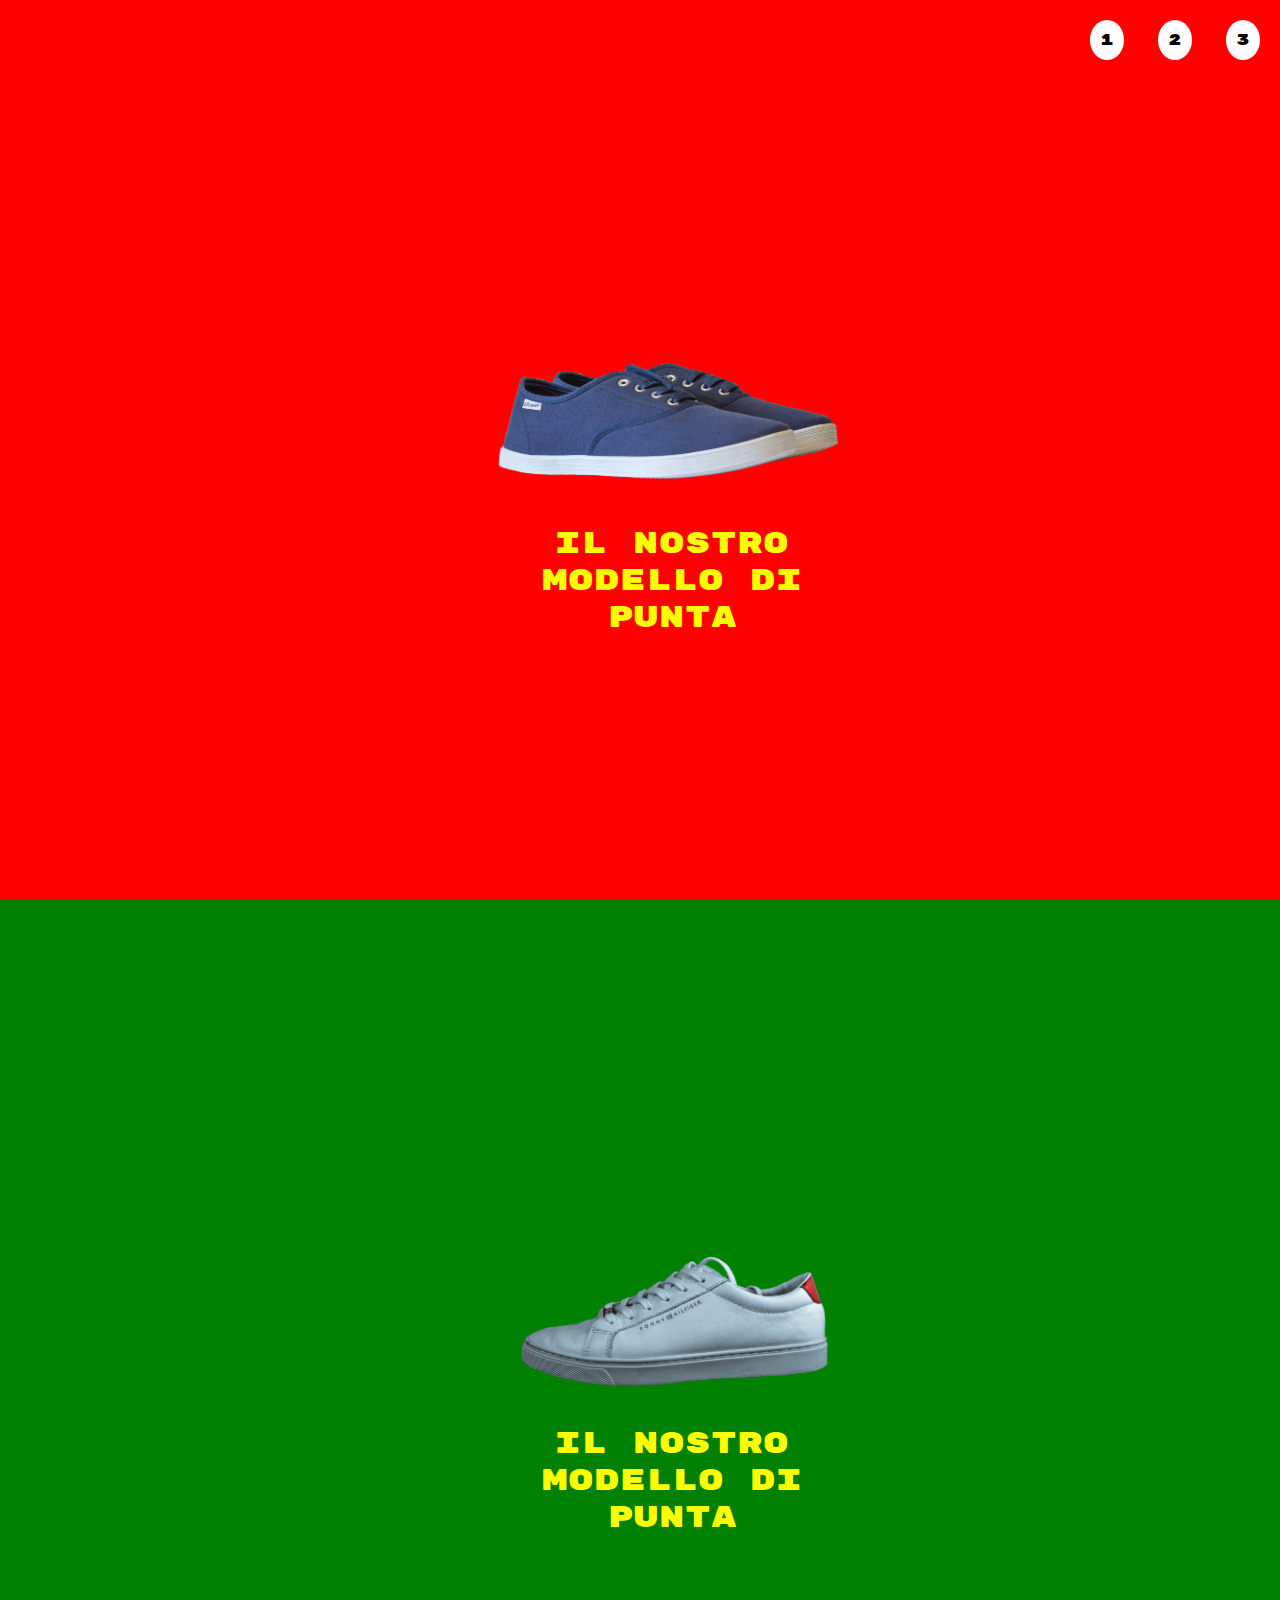
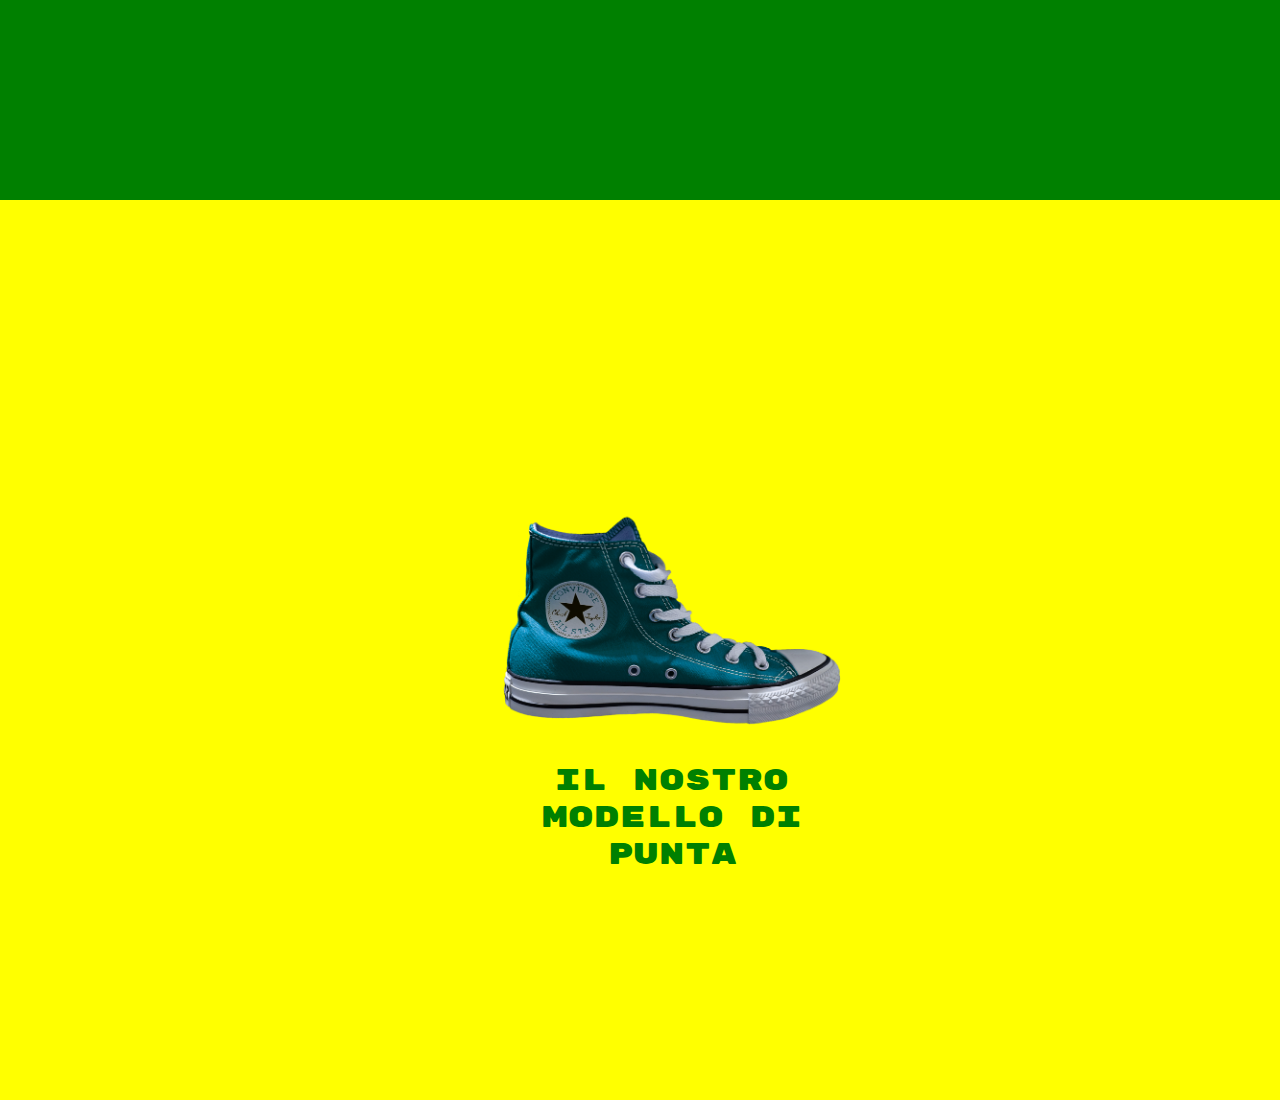
<file: index.html>
<!DOCTYPE html>
<html lang="it">
<head>
    <meta charset="UTF-8">
    <meta http-equiv="X-UA-Compatible" content="IE=edge">
    <meta name="viewport" content="width=device-width, initial-scale=1.0">
    <title>Shoes</title>
    <link rel="stylesheet" href="css/style.css">
    <link href="https://fonts.googleapis.com/css2?family=Mochiy+Pop+P+One&family=Roboto:ital,wght@1,300&family=Rubik+Mono+One&display=swap" rel="stylesheet"> 
</head>
<body>
    <div class="container">
        <div class="buttons">
               <a class="button one" href="#red">1</a>
               <a class="button two" href="#green">2</a>
               <a class="button three" href="#yellow">3</a>
        </div>
        <div id="red">
            <div class="content top">
                <img class="image" src="img/01.png" alt="Scarpa_1">
                <div class="main-text">Il nostro modello di punta</div>
            </div>
        </div>
        <div id="green">
            <div class="content middle">
                <img class="image" src="img/02.png" alt="Scarpa_2">
                <div class="main-text">Il nostro modello di punta</div>
            </div>
        </div>
        <div id="yellow">
            <div class="content bottom">
                <img class="image" src="img/03.png" alt="Scarpa_3">
                <div class="main-text yellow">Il nostro modello di punta</div>
            </div>
        </div>
    </div>
</body>
</html>
</file>
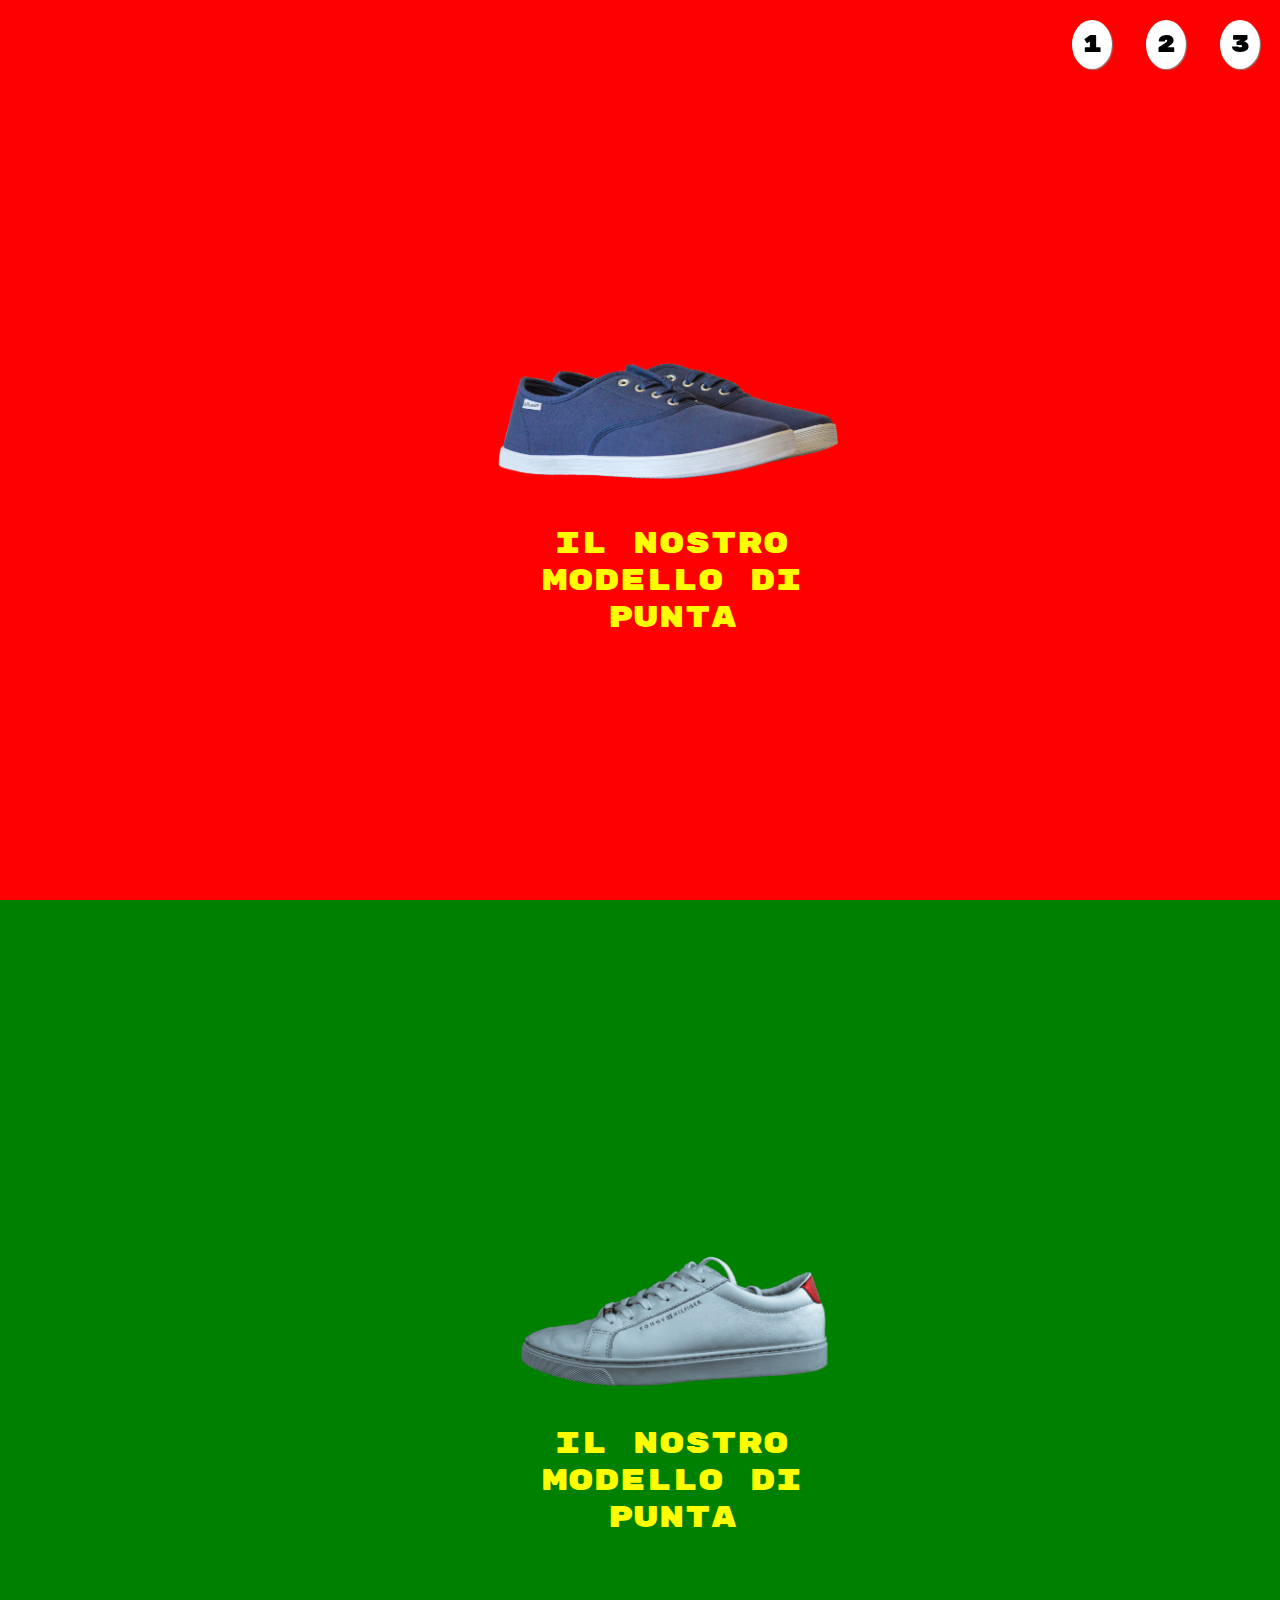
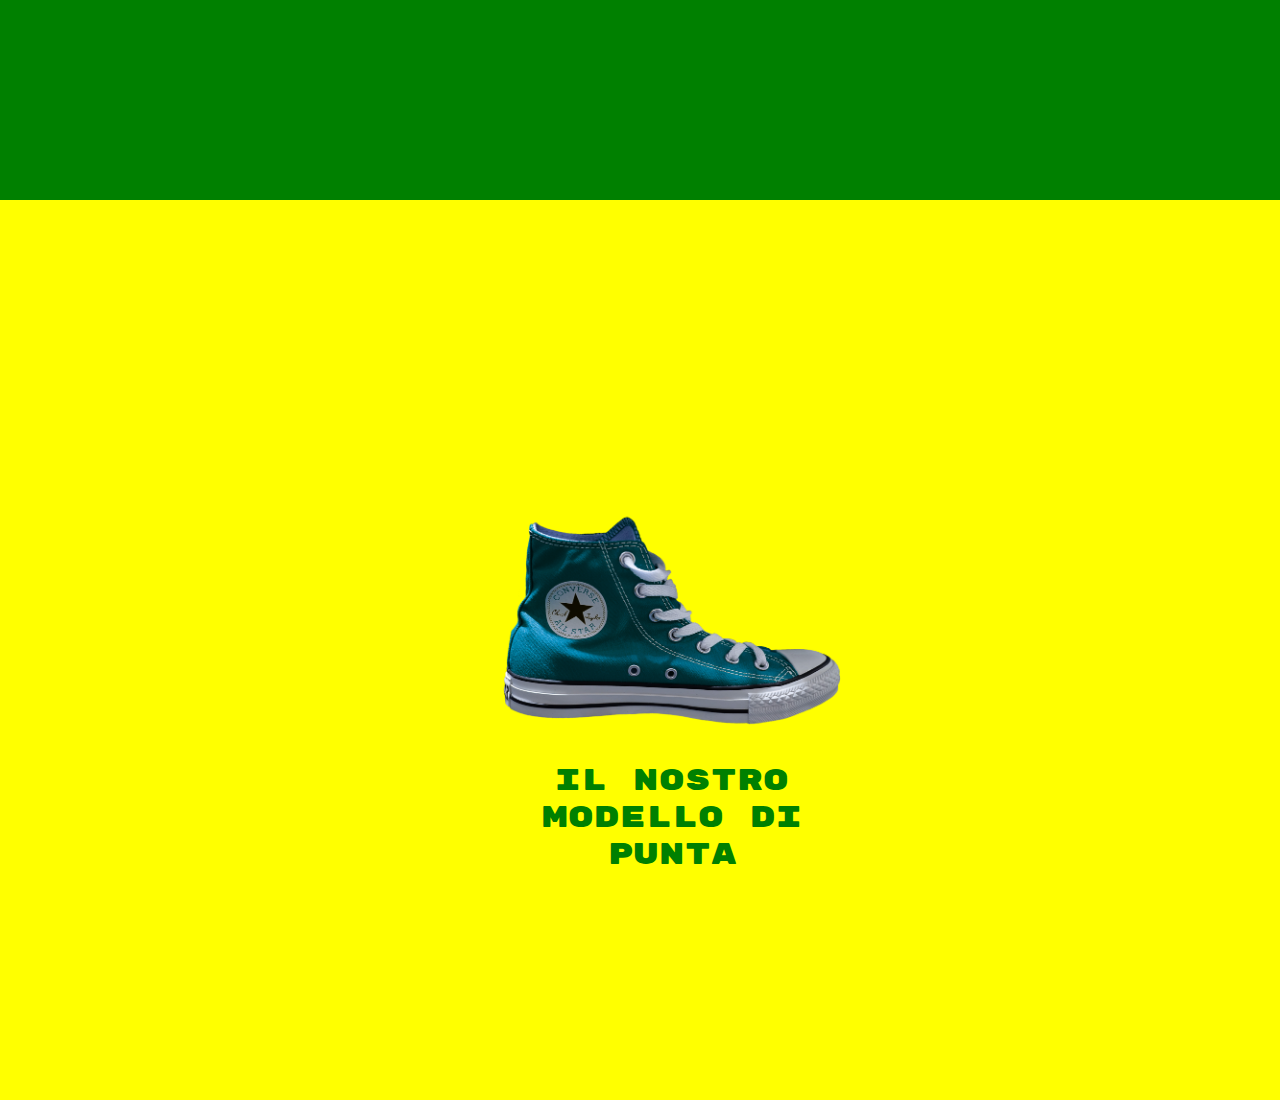
<file: Bonus/index.html>
<!DOCTYPE html>
<html lang="it">
<head>
    <meta charset="UTF-8">
    <meta http-equiv="X-UA-Compatible" content="IE=edge">
    <meta name="viewport" content="width=device-width, initial-scale=1.0">
    <title>Shoes</title>
    <link rel="stylesheet" href="css/style.css">
    <link href="https://fonts.googleapis.com/css2?family=Mochiy+Pop+P+One&family=Roboto:ital,wght@1,300&family=Rubik+Mono+One&display=swap" rel="stylesheet"> 
</head>
<body>
    <div class="container">
        <div class="buttons">
            <ul>
                <li><a class="button one" href="#red">1</a></li>
                <li><a class="button two" href="#green">2</a></li>
                <li><a class="button three" href="#yellow">3</a></li>
            </ul>
        </div>
        <div id="red">
            <div class="content top">
                <img class="image" src="img/01.png" alt="Scarpa_1">
                <div class="main-text">Il nostro modello di punta</div>
            </div>
        </div>
        <div id="green">
            <div class="content middle">
                <img class="image" src="img/02.png" alt="Scarpa_2">
                <div class="main-text">Il nostro modello di punta</div>
            </div>
        </div>
        <div id="yellow">
            <div class="content bottom">
                <img class="image" src="img/03.png" alt="Scarpa_3">
                <div class="main-text yellow">Il nostro modello di punta</div>
            </div>
        </div>
    </div>   
</body>
</html>
</file>
<file: css/style.css>
* {
    margin: 0;
    padding: 0;
    box-sizing: border-box;
}

html {
    font-family: 'Rubik Mono One', sans-serif;
    scroll-behavior: smooth;
}

.contaniner {
    position: relative;
}

.buttons {
    position: absolute;
    top: 30px;
    right: 0;
    z-index: 1;
}

.button {
    background-color: white;
    color: black;
    text-decoration: none;
    padding: 10px;
    border-radius: 50%;
    margin-right: 20px;
}

#red {
    width: 100%;
    height: 100vh;
    background-color: #ff0000;
    position: relative;
}

#green {
    width: 100%;
    height: 100vh;
    background-color: #008000;
    position: relative;
}

#yellow {
    width: 100%;
    height: 100vh;
    background-color: #ffff00;
    position: relative;
}

.content {
    position: absolute;
    top: 50%;
    left:50%;
    transform: translate(-25%, -50%);
}

.bottom {
    position: absolute;
    top: 50%;
    left:50%;
    transform: translate(-25%, -40%);
}

.image {
    width: 60%;   
}

.main-text {
    width: 60%;
    text-align: center;
    color: #ffff00;
    vertical-align: middle;
    font-weight: normal;
    font-size: 30px;
}

.main-text.yellow {
    color: #008000
}
</file>
<file: Bonus/css/style.css>
* {
    margin: 0;
    padding: 0;
    box-sizing: border-box;
}

html {
    font-family: 'Rubik Mono One', sans-serif;
    scroll-behavior: smooth;
}

.contaniner {
    position: relative;
}

ul {
    list-style-type: none;
}

li {
    display: inline-block;
    text-align: center
}

.buttons {
    position: fixed;
    top: 30px;
    right: 0;
    z-index: 1;
}

.button {
    width: 50px;
    height: 50px;
    background-color: white;
    color: black;
    text-decoration: none;
    padding: 10px;
    border-radius: 50%;
    margin-right: 20px;
    box-shadow: 1px 1px 1px gray;
    font-size: 1.5rem;
}

.button:hover {
    box-shadow: 5px 4px 4px gray ;
}

.button:active {
    background-color: gray;
    box-shadow: none;
}

#red {
    width: 100%;
    height: 100vh;
    background-color: #ff0000;
    position: relative;
}

#green {
    width: 100%;
    height: 100vh;
    background-color: #008000;
    position: relative;
}

#yellow {
    width: 100%;
    height: 100vh;
    background-color: #ffff00;
    position: relative;
}

.content {
    position: absolute;
    top: 50%;
    left:50%;
    transform: translate(-25%, -50%);
}

.bottom {
    position: absolute;
    top: 50%;
    left:50%;
    transform: translate(-25%, -40%);
}

.image {
    width: 60%;   
}

.main-text {
    width: 60%;
    text-align: center;
    color: #ffff00;
    vertical-align: middle;
    font-weight: normal;
    font-size: 30px;
}

.main-text.yellow {
    color: #008000
}
</file>
